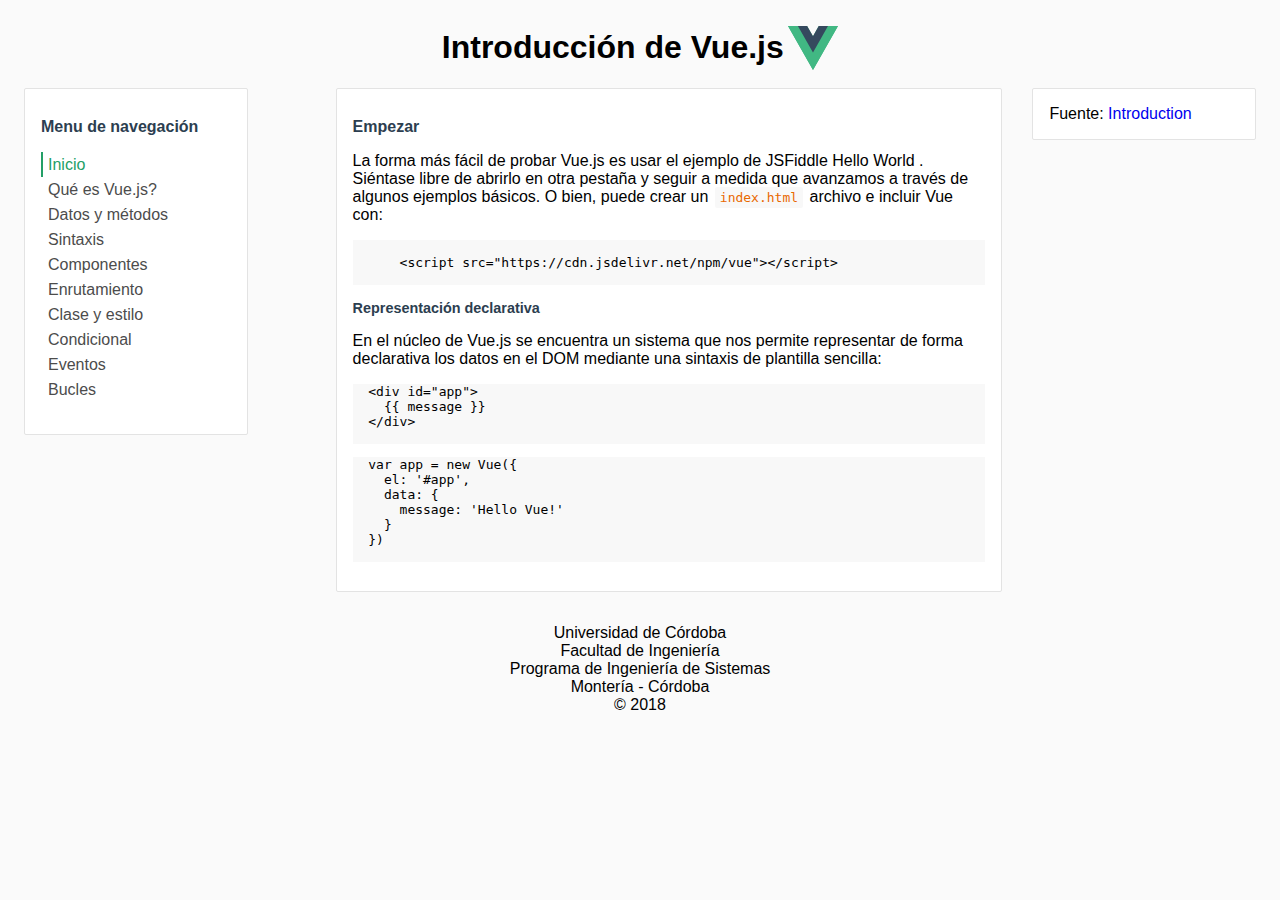
<file: index.html>
<!DOCTYPE html>
<html>
  <head>
    <meta charset="utf-8">
    <title>Desarrollo web</title>
    <link rel="stylesheet" href="css/master.css">
  </head>
  <body>
    <div id="header">
      <h1>Introducción de Vue.js</h1>
      <img src="images/vue.svg" alt="Logo de Vue" width="50">
    </div>
    <div id="nav">
      <h2>Menu de navegación</h2>
      <ul class="options menu">
        <li><a href="index.html" class="active">Inicio</a></li>
        <li><a href="what.html">Qué es Vue.js?</a></li>
        <li><a href="data.html">Datos y métodos</a></li>
        <li><a href="syntax.html">Sintaxis</a></li>
        <li><a href="components.html">Componentes</a></li>
        <li><a href="routing.html">Enrutamiento</a></li>
        <li><a href="class.html">Clase y estilo</a></li>
        <li><a href="conditional.html">Condicional</a></li>
        <li><a href="events.html">Eventos</a></li>
        <li><a href="loop.html">Bucles</a></li>
      </ul>
    </div>
    <div id="content">
      <h2>Empezar</h2>
      <p>La forma más fácil de probar Vue.js es usar el ejemplo de JSFiddle Hello World . Siéntase libre de abrirlo en otra pestaña y seguir a medida que avanzamos a través de algunos ejemplos básicos. O bien, puede crear un <code class="tag-code">index.html</code> archivo e incluir Vue con:</p>
      <pre>

      &lt;script src=&quot;https://cdn.jsdelivr.net/npm/vue&quot;&gt;&lt;/script&gt;
      </pre>
      <h3>Representación declarativa</h3>
      <p>En el núcleo de Vue.js se encuentra un sistema que nos permite representar de forma declarativa los datos en el DOM mediante una sintaxis de plantilla sencilla:</p>
      <pre>
  &lt;div id=&quot;app&quot;&gt;
    {{ message }}
  &lt;/div&gt;
      </pre>
      <pre>
  var app = new Vue({
    el: '#app',
    data: {
      message: 'Hello Vue!'
    }
  })
      </pre>
    </div>
    <div id="aside">
      <span>Fuente: <a href="https://vuejs.org/v2/guide/">Introduction</a></span>
    </div>
    <div id="footer">
      <p>Universidad de Córdoba</p>
      <p>Facultad de Ingeniería</p>
      <p>Programa de Ingeniería de Sistemas</p>
      <p>Montería - Córdoba</p>
      <p>© 2018</p>
    </div>
  </body>
</html>
</file>
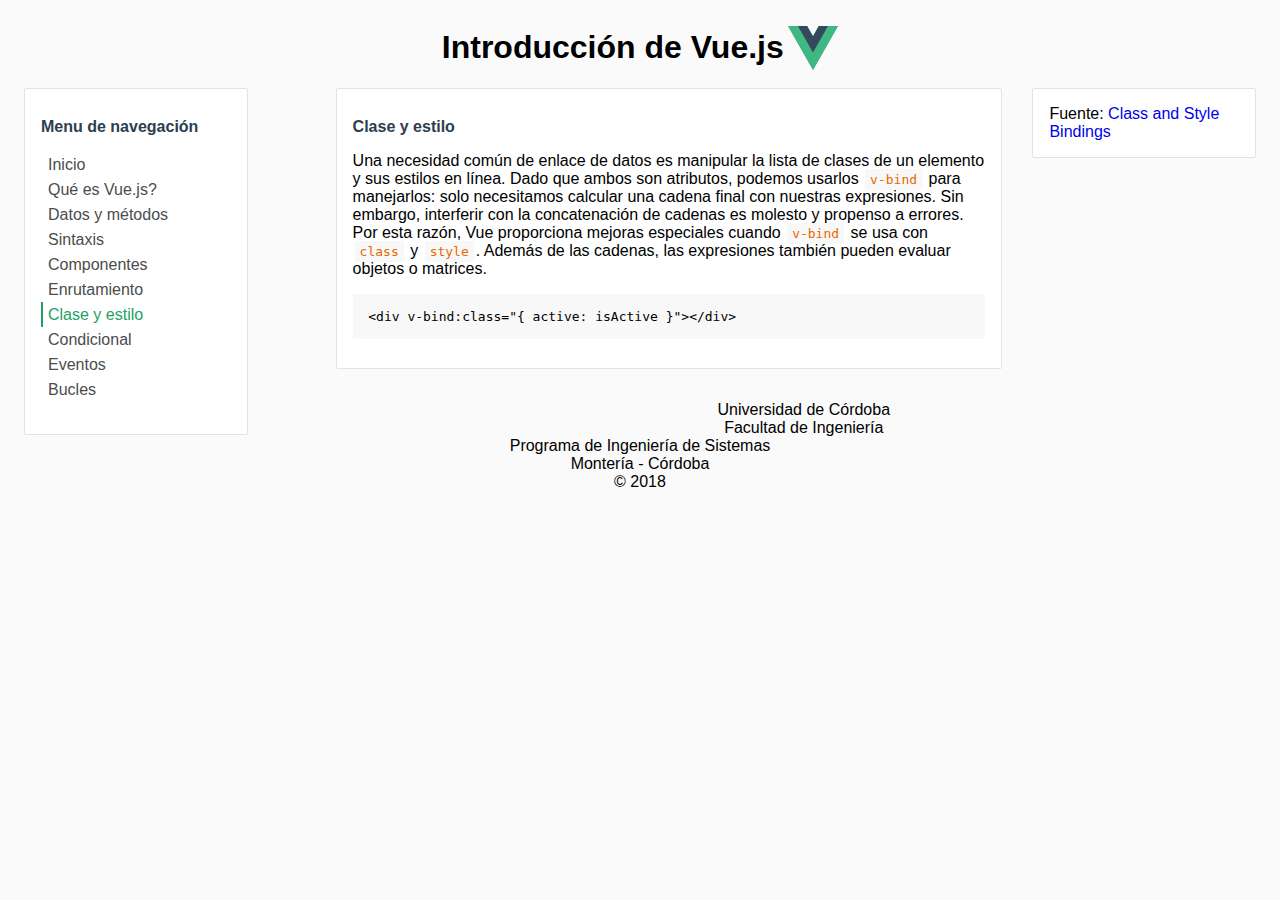
<file: class.html>
<!DOCTYPE html>
<html>
  <head>
    <meta charset="utf-8">
    <title>Desarrollo web</title>
    <link rel="stylesheet" href="css/master.css">
  </head>
  <body>
    <div id="header">
      <h1>Introducción de Vue.js</h1>
      <img src="images/vue.svg" alt="Logo de Vue" width="50">
    </div>
    <div id="nav">
      <h2>Menu de navegación</h2>
      <ul class="options menu">
        <li><a href="index.html">Inicio</a></li>
        <li><a href="what.html">Qué es Vue.js?</a></li>
        <li><a href="data.html">Datos y métodos</a></li>
        <li><a href="syntax.html">Sintaxis</a></li>
        <li><a href="components.html">Componentes</a></li>
        <li><a href="routing.html">Enrutamiento</a></li>
        <li><a href="class.html" class="active">Clase y estilo</a></li>
        <li><a href="conditional.html">Condicional</a></li>
        <li><a href="events.html">Eventos</a></li>
        <li><a href="loop.html">Bucles</a></li>
      </ul>
    </div>
    <div id="content">
      <h2>Clase y estilo</h2>
      <p>Una necesidad común de enlace de datos es manipular la lista de clases de un elemento y sus estilos en línea. Dado que ambos son atributos, podemos usarlos <code class="tag-code">v-bind</code> para manejarlos: solo necesitamos calcular una cadena final con nuestras expresiones. Sin embargo, interferir con la concatenación de cadenas es molesto y propenso a errores. Por esta razón, Vue proporciona mejoras especiales cuando <code class="tag-code">v-bind</code> se usa con <code class="tag-code">class</code> y <code class="tag-code">style</code>. Además de las cadenas, las expresiones también pueden evaluar objetos o matrices.</p>
      <pre>

  &lt;div v-bind:class=&quot;{ active: isActive }&quot;&gt;&lt;/div&gt;
      </pre>
    </div>
    <div id="aside">
      <span>Fuente: <a href="https://vuejs.org/v2/guide/class-and-style.html">Class and Style Bindings</a></span>
    </div>
    <div id="footer">
      <p>Universidad de Córdoba</p>
      <p>Facultad de Ingeniería</p>
      <p>Programa de Ingeniería de Sistemas</p>
      <p>Montería - Córdoba</p>
      <p>© 2018</p>
    </div>
  </body>
</html>
</file>
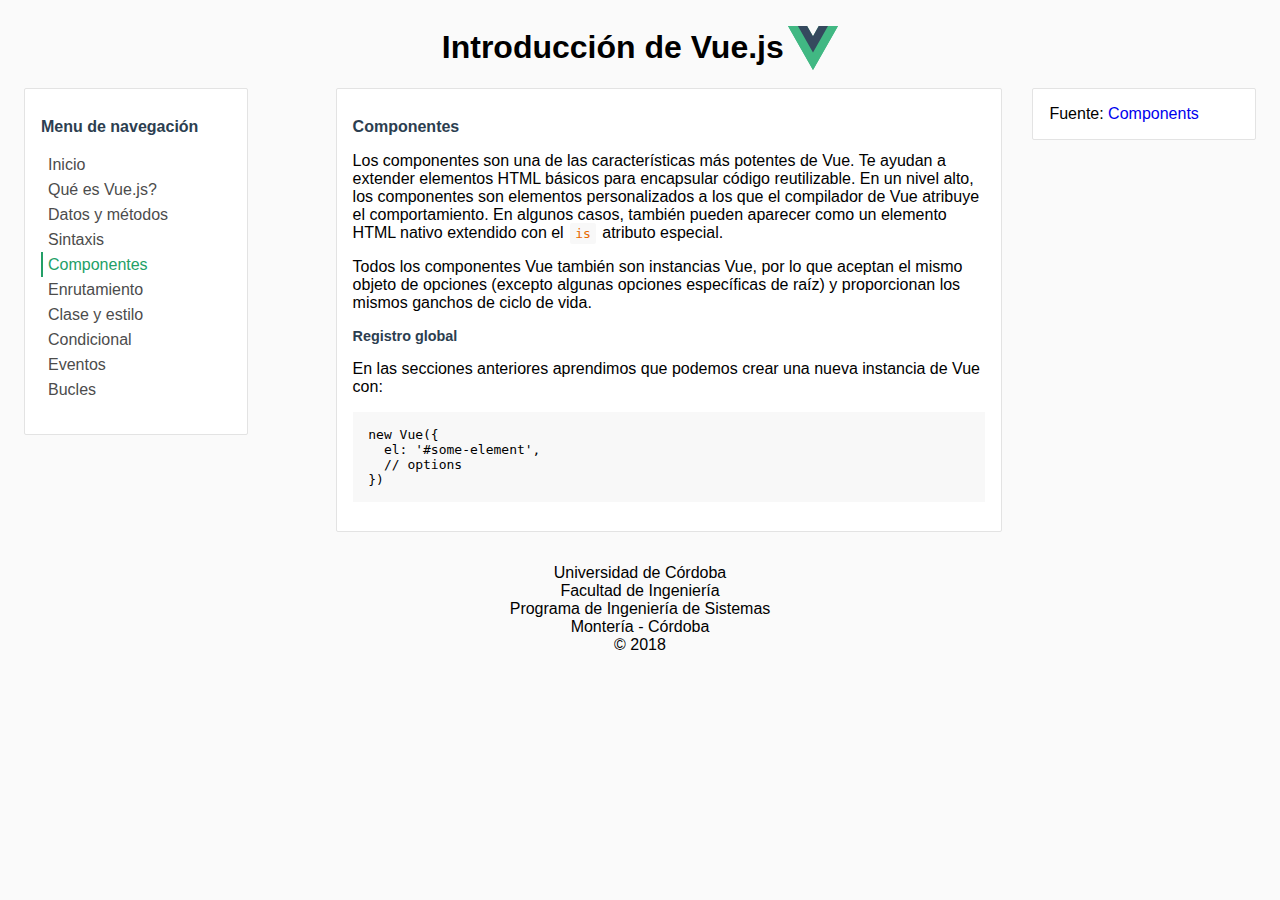
<file: components.html>
<!DOCTYPE html>
<html>
  <head>
    <meta charset="utf-8">
    <title>Desarrollo web</title>
    <link rel="stylesheet" href="css/master.css">
  </head>
  <body>
    <div id="header">
      <h1>Introducción de Vue.js</h1>
      <img src="images/vue.svg" alt="Logo de Vue" width="50">
    </div>
    <div id="nav">
      <h2>Menu de navegación</h2>
      <ul class="options menu">
        <li><a href="index.html">Inicio</a></li>
        <li><a href="what.html">Qué es Vue.js?</a></li>
        <li><a href="data.html">Datos y métodos</a></li>
        <li><a href="syntax.html">Sintaxis</a></li>
        <li><a href="components.html" class="active">Componentes</a></li>
        <li><a href="routing.html">Enrutamiento</a></li>
        <li><a href="class.html">Clase y estilo</a></li>
        <li><a href="conditional.html">Condicional</a></li>
        <li><a href="events.html">Eventos</a></li>
        <li><a href="loop.html">Bucles</a></li>
      </ul>
    </div>
    <div id="content">
      <h2>Componentes</h2>
      <p>Los componentes son una de las características más potentes de Vue. Te ayudan a extender elementos HTML básicos para encapsular código reutilizable. En un nivel alto, los componentes son elementos personalizados a los que el compilador de Vue atribuye el comportamiento. En algunos casos, también pueden aparecer como un elemento HTML nativo extendido con el <code class="tag-code">is</code> atributo especial.</p>
      <p>Todos los componentes Vue también son instancias Vue, por lo que aceptan el mismo objeto de opciones (excepto algunas opciones específicas de raíz) y proporcionan los mismos ganchos de ciclo de vida.</p>
      <h3>Registro global</h3>
      <p>En las secciones anteriores aprendimos que podemos crear una nueva instancia de Vue con:</p>
      <pre>

  new Vue({
    el: '#some-element',
    // options
  })
      </pre>
    </div>
    <div id="aside">
      <span>Fuente: <a href="https://vuejs.org/v2/guide/components.html">Components</a></span>
    </div>
    <div id="footer">
      <p>Universidad de Córdoba</p>
      <p>Facultad de Ingeniería</p>
      <p>Programa de Ingeniería de Sistemas</p>
      <p>Montería - Córdoba</p>
      <p>© 2018</p>
    </div>
  </body>
</html>
</file>
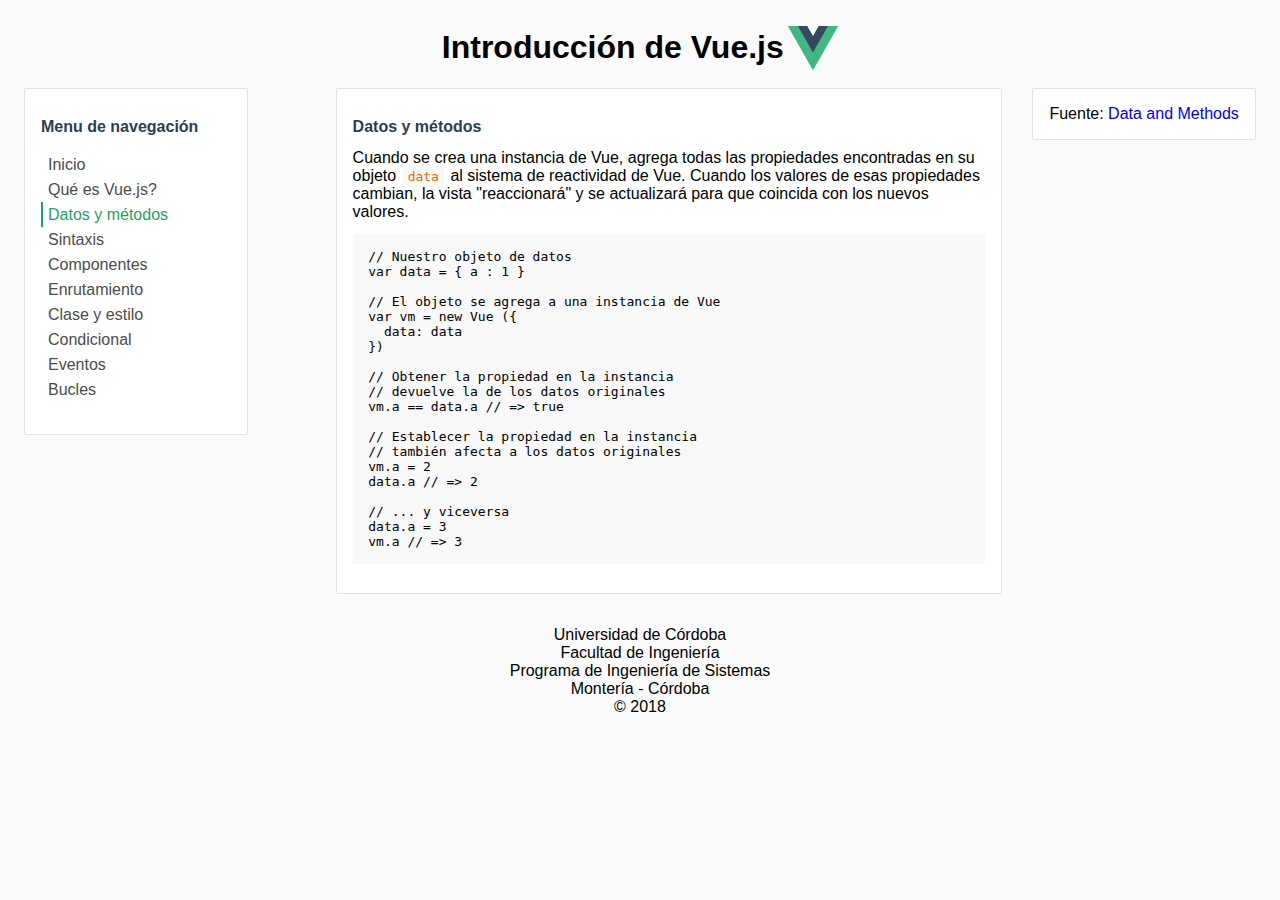
<file: data.html>
<!DOCTYPE html>
<html>
  <head>
    <meta charset="utf-8">
    <title>Desarrollo web</title>
    <link rel="stylesheet" href="css/master.css">
  </head>
  <body>
    <div id="header">
      <h1>Introducción de Vue.js</h1>
      <img src="images/vue.svg" alt="Logo de Vue" width="50">
    </div>
    <div id="nav">
      <h2>Menu de navegación</h2>
      <ul class="options menu">
        <li><a href="index.html">Inicio</a></li>
        <li><a href="what.html">Qué es Vue.js?</a></li>
        <li><a href="data.html" class="active">Datos y métodos</a></li>
        <li><a href="syntax.html">Sintaxis</a></li>
        <li><a href="components.html">Componentes</a></li>
        <li><a href="routing.html">Enrutamiento</a></li>
        <li><a href="class.html">Clase y estilo</a></li>
        <li><a href="conditional.html">Condicional</a></li>
        <li><a href="events.html">Eventos</a></li>
        <li><a href="loop.html">Bucles</a></li>
      </ul>
    </div>
    <div id="content">
      <h2>Datos y métodos</h2>
      <span>Cuando se crea una instancia de Vue, agrega todas las propiedades encontradas en su objeto <code class="tag-code">data</code> al sistema de reactividad de Vue. Cuando los valores de esas propiedades cambian, la vista "reaccionará" y se actualizará para que coincida con los nuevos valores.</span>
      <pre>

  // Nuestro objeto de datos
  var data = { a : 1 }

  // El objeto se agrega a una instancia de Vue
  var vm = new Vue ({
    data: data
  })

  // Obtener la propiedad en la instancia
  // devuelve la de los datos originales
  vm.a == data.a // => true

  // Establecer la propiedad en la instancia
  // también afecta a los datos originales
  vm.a = 2
  data.a // => 2

  // ... y viceversa
  data.a = 3
  vm.a // => 3
      </pre>
    </div>
    <div id="aside">
      <span>Fuente: <a href="https://vuejs.org/v2/guide/instance.html#Data-and-Methods">Data and Methods</a></span>
    </div>
    <div id="footer">
      <p>Universidad de Córdoba</p>
      <p>Facultad de Ingeniería</p>
      <p>Programa de Ingeniería de Sistemas</p>
      <p>Montería - Córdoba</p>
      <p>© 2018</p>
    </div>
  </body>
</html>
</file>
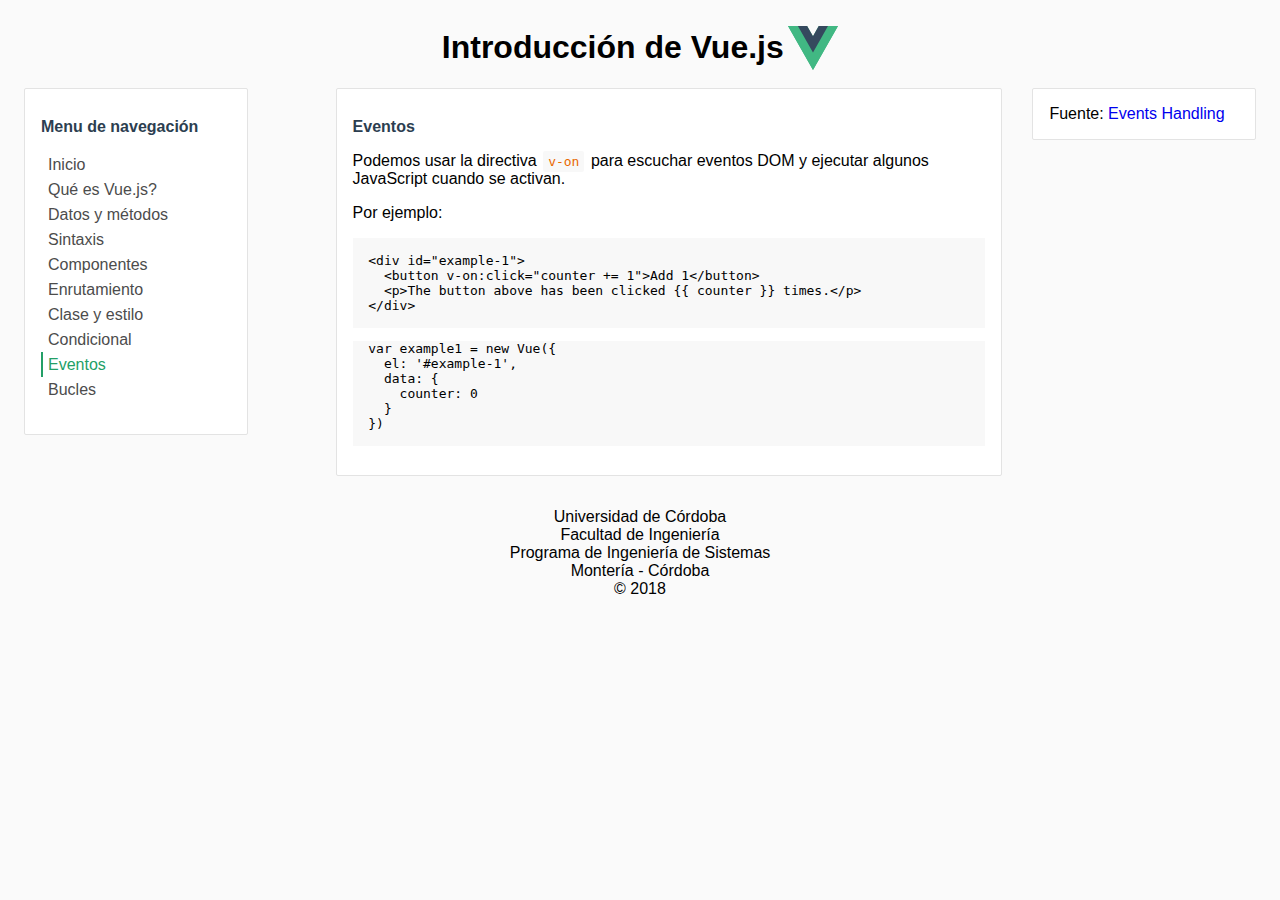
<file: events.html>
<!DOCTYPE html>
<html>
  <head>
    <meta charset="utf-8">
    <title>Desarrollo web</title>
    <link rel="stylesheet" href="css/master.css">
  </head>
  <body>
    <div id="header">
      <h1>Introducción de Vue.js</h1>
      <img src="images/vue.svg" alt="Logo de Vue" width="50">
    </div>
    <div id="nav">
      <h2>Menu de navegación</h2>
      <ul class="options menu">
        <li><a href="index.html">Inicio</a></li>
        <li><a href="what.html">Qué es Vue.js?</a></li>
        <li><a href="data.html">Datos y métodos</a></li>
        <li><a href="syntax.html">Sintaxis</a></li>
        <li><a href="components.html">Componentes</a></li>
        <li><a href="routing.html">Enrutamiento</a></li>
        <li><a href="class.html">Clase y estilo</a></li>
        <li><a href="conditional.html">Condicional</a></li>
        <li><a href="events.html" class="active">Eventos</a></li>
        <li><a href="loop.html">Bucles</a></li>
      </ul>
    </div>
    <div id="content">
      <h2>Eventos</h2>
      <p>Podemos usar la directiva <code class="tag-code">v-on</code> para escuchar eventos DOM y ejecutar algunos JavaScript cuando se activan.</p>
      <p>Por ejemplo:</p>
      <pre>

  &lt;div id=&quot;example-1&quot;&gt;
    &lt;button v-on:click=&quot;counter += 1&quot;&gt;Add 1&lt;/button&gt;
    &lt;p&gt;The button above has been clicked {{ counter }} times.&lt;/p&gt;
  &lt;/div&gt;
      </pre>
      <pre>
  var example1 = new Vue({
    el: '#example-1',
    data: {
      counter: 0
    }
  })
      </pre>
    </div>
    <div id="aside">
      <span>Fuente: <a href="https://vuejs.org/v2/guide/events.html">Events Handling</a></span>
    </div>
    <div id="footer">
      <p>Universidad de Córdoba</p>
      <p>Facultad de Ingeniería</p>
      <p>Programa de Ingeniería de Sistemas</p>
      <p>Montería - Córdoba</p>
      <p>© 2018</p>
    </div>
  </body>
</html>
</file>
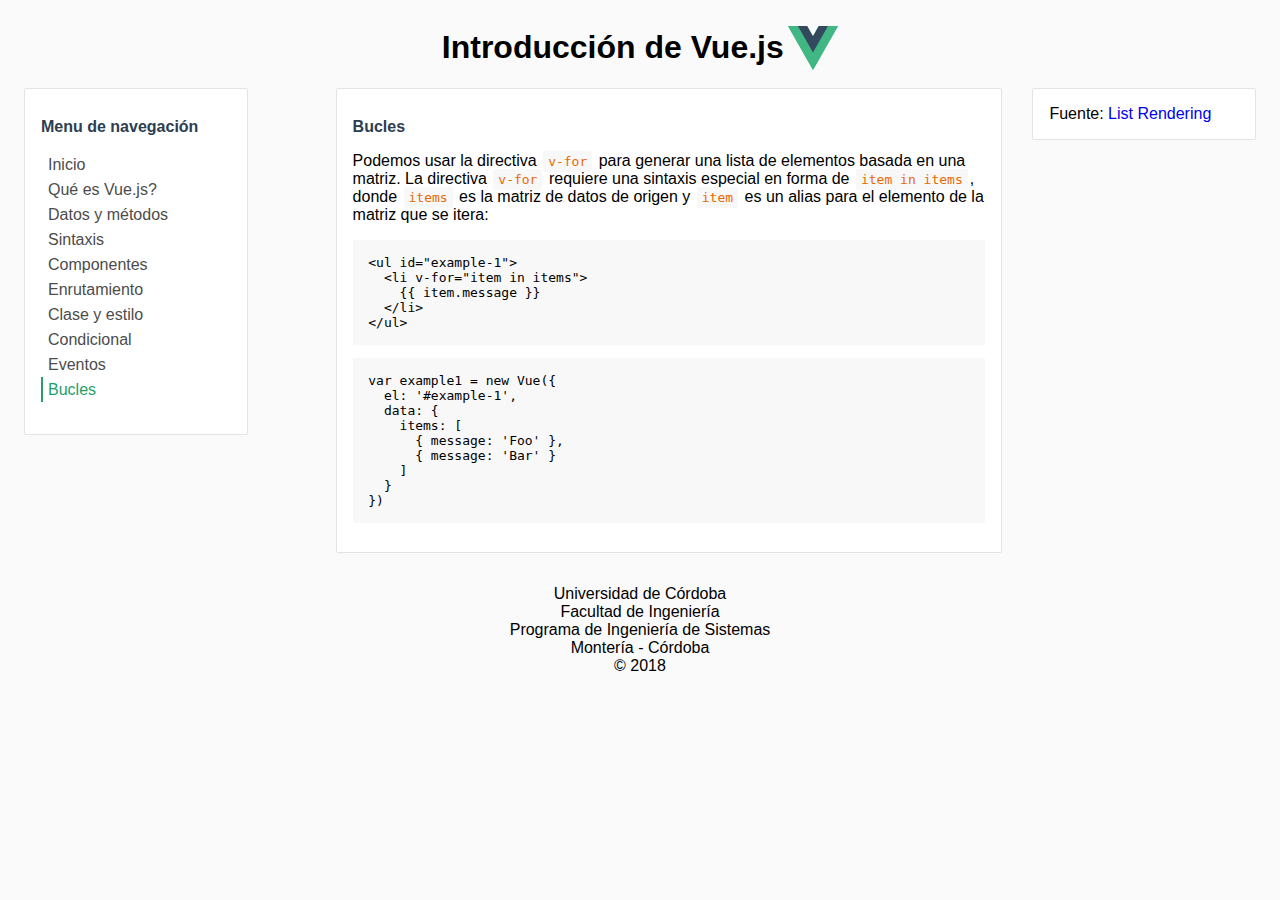
<file: loop.html>
<!DOCTYPE html>
<html>
  <head>
    <meta charset="utf-8">
    <title>Desarrollo web</title>
    <link rel="stylesheet" href="css/master.css">
  </head>
  <body>
    <div id="header">
      <h1>Introducción de Vue.js</h1>
      <img src="images/vue.svg" alt="Logo de Vue" width="50">
    </div>
    <div id="nav">
      <h2>Menu de navegación</h2>
      <ul class="options menu">
        <li><a href="index.html">Inicio</a></li>
        <li><a href="what.html">Qué es Vue.js?</a></li>
        <li><a href="data.html">Datos y métodos</a></li>
        <li><a href="syntax.html">Sintaxis</a></li>
        <li><a href="components.html">Componentes</a></li>
        <li><a href="routing.html">Enrutamiento</a></li>
        <li><a href="class.html">Clase y estilo</a></li>
        <li><a href="conditional.html">Condicional</a></li>
        <li><a href="events.html">Eventos</a></li>
        <li><a href="loop.html" class="active">Bucles</a></li>
      </ul>
    </div>
    <div id="content">
      <h2>Bucles</h2>
      <p>Podemos usar la directiva <code class="tag-code">v-for</code> para generar una lista de elementos basada en una matriz. La directiva <code class="tag-code">v-for</code> requiere una sintaxis especial en forma de <code class="tag-code">item in items</code>, donde <code class="tag-code">items</code> es la matriz de datos de origen y <code class="tag-code">item</code> es un alias para el elemento de la matriz que se itera:</p>
      <pre>

  &lt;ul id=&quot;example-1&quot;&gt;
    &lt;li v-for=&quot;item in items&quot;&gt;
      {{ item.message }}
    &lt;/li&gt;
  &lt;/ul&gt;
      </pre>
      <pre>

  var example1 = new Vue({
    el: '#example-1',
    data: {
      items: [
        { message: 'Foo' },
        { message: 'Bar' }
      ]
    }
  })
      </pre>
    </div>
    <div id="aside">
      <span>Fuente: <a href="https://vuejs.org/v2/guide/list.html">List Rendering</a></span>
    </div>
    <div id="footer">
      <p>Universidad de Córdoba</p>
      <p>Facultad de Ingeniería</p>
      <p>Programa de Ingeniería de Sistemas</p>
      <p>Montería - Córdoba</p>
      <p>© 2018</p>
    </div>
  </body>
</html>
</file>
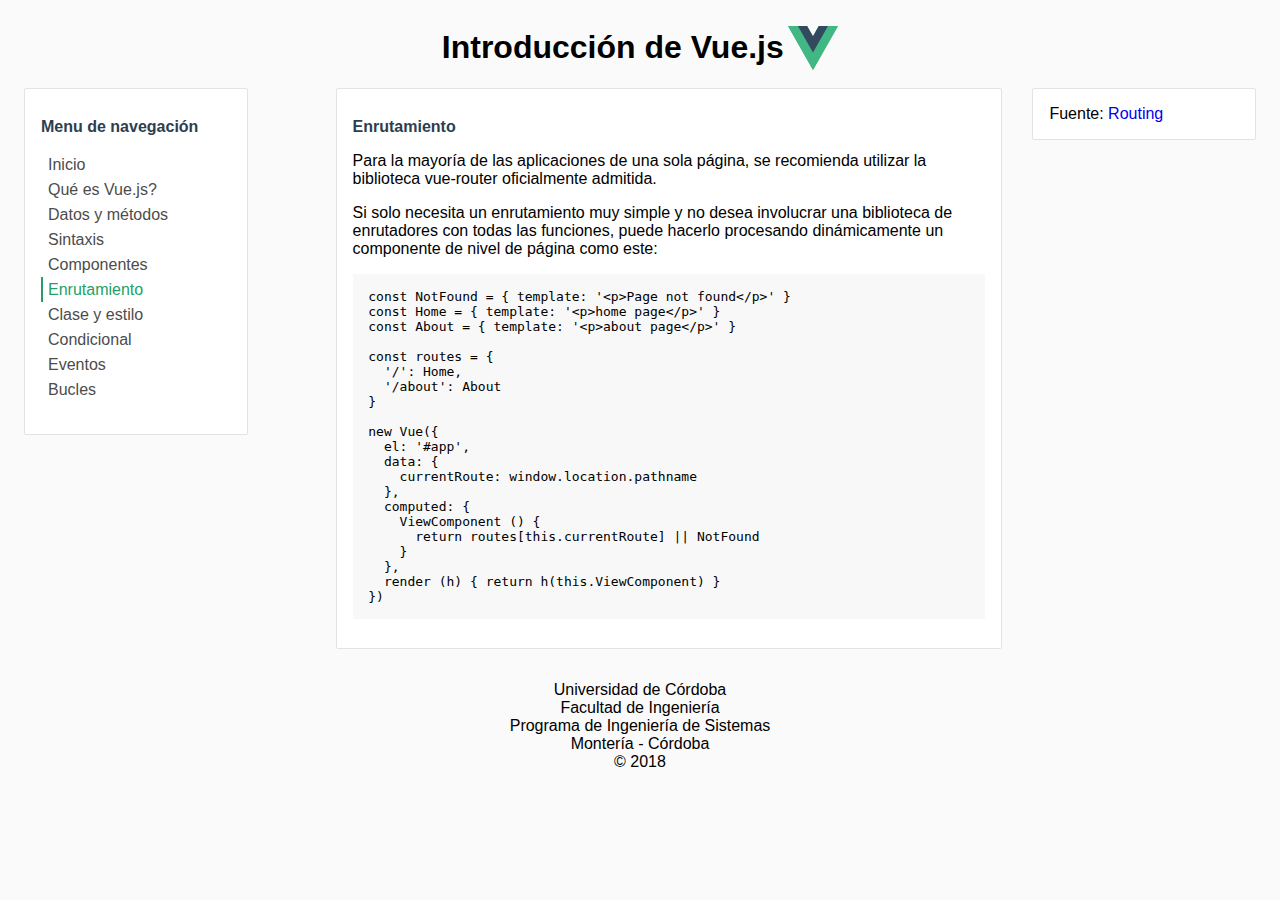
<file: routing.html>
<!DOCTYPE html>
<html>
  <head>
    <meta charset="utf-8">
    <title>Desarrollo web</title>
    <link rel="stylesheet" href="css/master.css">
  </head>
  <body>
    <div id="header">
      <h1>Introducción de Vue.js</h1>
      <img src="images/vue.svg" alt="Logo de Vue" width="50">
    </div>
    <div id="nav">
      <h2>Menu de navegación</h2>
      <ul class="options menu">
        <li><a href="index.html">Inicio</a></li>
        <li><a href="what.html">Qué es Vue.js?</a></li>
        <li><a href="data.html">Datos y métodos</a></li>
        <li><a href="syntax.html">Sintaxis</a></li>
        <li><a href="components.html">Componentes</a></li>
        <li><a href="routing.html" class="active">Enrutamiento</a></li>
        <li><a href="class.html">Clase y estilo</a></li>
        <li><a href="conditional.html">Condicional</a></li>
        <li><a href="events.html">Eventos</a></li>
        <li><a href="loop.html">Bucles</a></li>
      </ul>
    </div>
    <div id="content">
      <h2>Enrutamiento</h2>
      <p>Para la mayoría de las aplicaciones de una sola página, se recomienda utilizar la biblioteca vue-router oficialmente admitida.</p>
      <p>Si solo necesita un enrutamiento muy simple y no desea involucrar una biblioteca de enrutadores con todas las funciones, puede hacerlo procesando dinámicamente un componente de nivel de página como este:</p>
      <pre>

  const NotFound = { template: '&lt;p&gt;Page not found&lt;/p&gt;' }
  const Home = { template: '&lt;p&gt;home page&lt;/p&gt;' }
  const About = { template: '&lt;p&gt;about page&lt;/p&gt;' }

  const routes = {
    '/': Home,
    '/about': About
  }

  new Vue({
    el: '#app',
    data: {
      currentRoute: window.location.pathname
    },
    computed: {
      ViewComponent () {
        return routes[this.currentRoute] || NotFound
      }
    },
    render (h) { return h(this.ViewComponent) }
  })
      </pre>
    </div>
    <div id="aside">
      <span>Fuente: <a href="https://vuejs.org/v2/guide/routing.html">Routing</a></span>
    </div>
    <div id="footer">
      <p>Universidad de Córdoba</p>
      <p>Facultad de Ingeniería</p>
      <p>Programa de Ingeniería de Sistemas</p>
      <p>Montería - Córdoba</p>
      <p>© 2018</p>
    </div>
  </body>
</html>
</file>
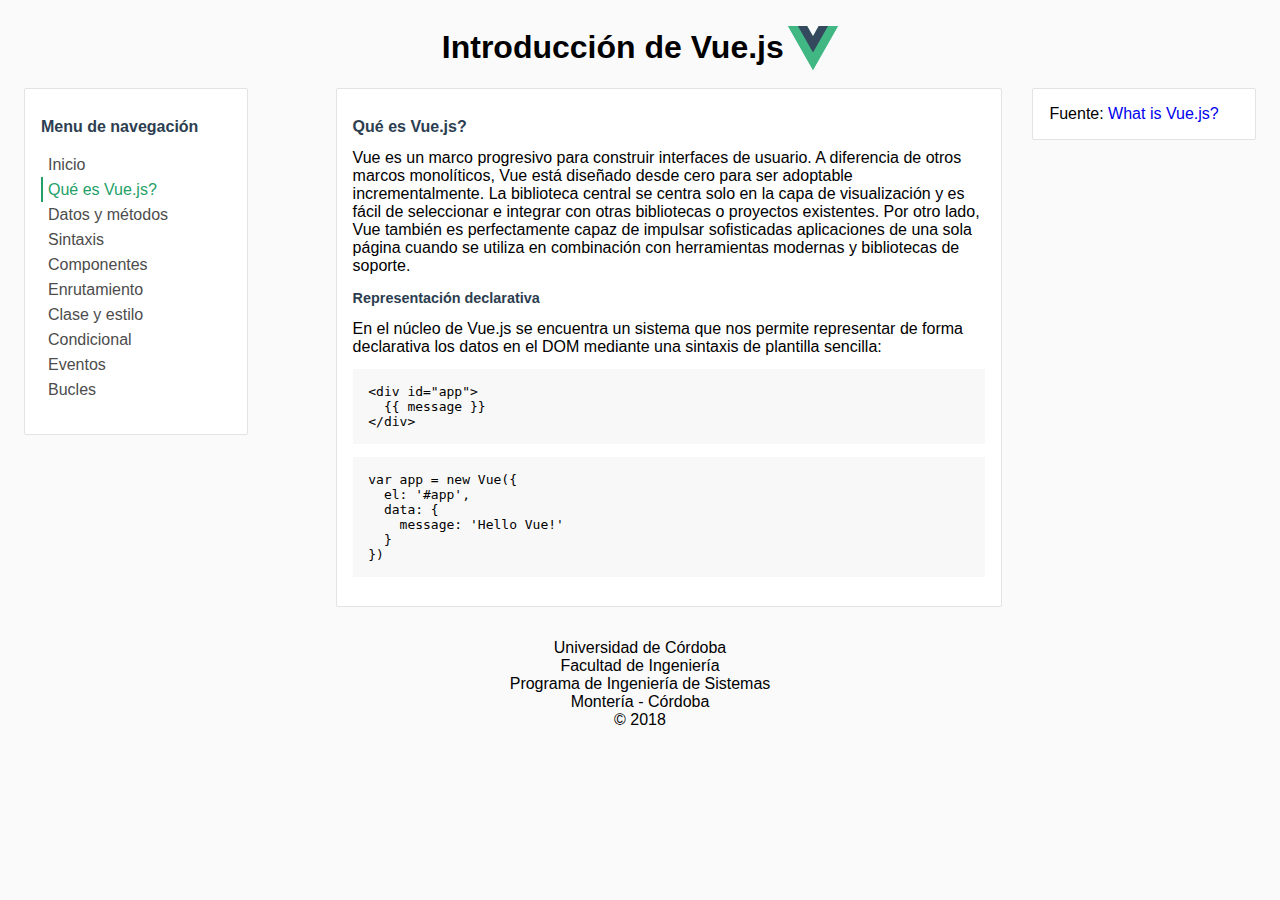
<file: what.html>
<!DOCTYPE html>
<html>
  <head>
    <meta charset="utf-8">
    <title>Desarrollo web</title>
    <link rel="stylesheet" href="css/master.css">
  </head>
  <body>
    <div id="header">
      <h1>Introducción de Vue.js</h1>
      <img src="images/vue.svg" alt="Logo de Vue" width="50">
    </div>
    <div id="nav">
      <h2>Menu de navegación</h2>
      <ul class="options menu">
        <li><a href="index.html">Inicio</a></li>
        <li><a href="what.html" class="active">Qué es Vue.js?</a></li>
        <li><a href="data.html">Datos y métodos</a></li>
        <li><a href="syntax.html">Sintaxis</a></li>
        <li><a href="components.html">Componentes</a></li>
        <li><a href="routing.html">Enrutamiento</a></li>
        <li><a href="class.html">Clase y estilo</a></li>
        <li><a href="conditional.html">Condicional</a></li>
        <li><a href="events.html">Eventos</a></li>
        <li><a href="loop.html">Bucles</a></li>
      </ul>
    </div>
    <div id="content">
      <h2>Qué es Vue.js?</h2>
      <span>Vue es un marco progresivo para construir interfaces de usuario. A diferencia de otros marcos monolíticos, Vue está diseñado desde cero para ser adoptable incrementalmente. La biblioteca central se centra solo en la capa de visualización y es fácil de seleccionar e integrar con otras bibliotecas o proyectos existentes. Por otro lado, Vue también es perfectamente capaz de impulsar sofisticadas aplicaciones de una sola página cuando se utiliza en combinación con herramientas modernas y bibliotecas de soporte.</span>
      <h3>Representación declarativa</h3>
      <span>En el núcleo de Vue.js se encuentra un sistema que nos permite representar de forma declarativa los datos en el DOM mediante una sintaxis de plantilla sencilla:</span>
      <pre>

  &lt;div id=&quot;app&quot;&gt;
    {{ message }}
  &lt;/div&gt;
      </pre>
      <pre>

  var app = new Vue({
    el: '#app',
    data: {
      message: 'Hello Vue!'
    }
  })
      </pre>
    </div>
    <div id="aside">
      <span>Fuente: <a href="https://vuejs.org/v2/guide/index.html">What is Vue.js?</a></span>
    </div>
    <div id="footer">
      <p>Universidad de Córdoba</p>
      <p>Facultad de Ingeniería</p>
      <p>Programa de Ingeniería de Sistemas</p>
      <p>Montería - Córdoba</p>
      <p>© 2018</p>
    </div>
  </body>
</html>
</file>
<file: css/master.css>
body {
  font-family: sans-serif;
  background: #fafafa;
}

a {
  text-decoration: none;
}

#nav, #content, #aside {
  display: inline-block;
  padding: 1em;
  background: #fff;
  border-radius: 2px;
  border: 1px solid #e3e3e3;
}

#header {
  text-align: center;
}
#header h1, #header img {
  vertical-align: middle;
}

#header h1 {
  display: inline-block;
}

#nav {
  float: left;
  width: 15%;
  margin: 0 5.5em 0 1em;
}

#content {
  width: 50%;
}

#aside {
  float: right;
  width: 15%;
  margin-right: 1em;
}

#footer {
  text-align: center;
  margin-top: 2em;
}

#footer p {
  margin: 0;
}

.options {
  padding: 0;
}

.options li {
  list-style: none;
}

.menu li {
  position: relative;
  height: 25px;
  line-height: 25px;
}

.menu li a {
  position: absolute;
  width: 100%;
  top: 0;
  left: 0;
  padding-left: 5px;
  color: #4c4c4c;
  text-decoration: none;
  border-left: 2px solid transparent;
}

.menu li a:hover {
  border-left: 2px solid #42b983;
  color: #42b983;
}

.tag-code {
  background-color: #f8f8f8;
  color: #e96900;
  padding: 3px 5px;
  margin: 0 2px;
  border-radius: 2px;
  white-space: nowrap;
}

pre {
  background-color: #f8f8f8;
}

.active {
  border-left: 2px solid #239f67 !important;
  color: #239f67 !important;
}

h2 {
  font-size: 1rem;
  color: #2c3e50;
}

h3 {
  font-size: .9rem;
  color: #2c3e50;
}

/* green #42b983 /*
</file>
